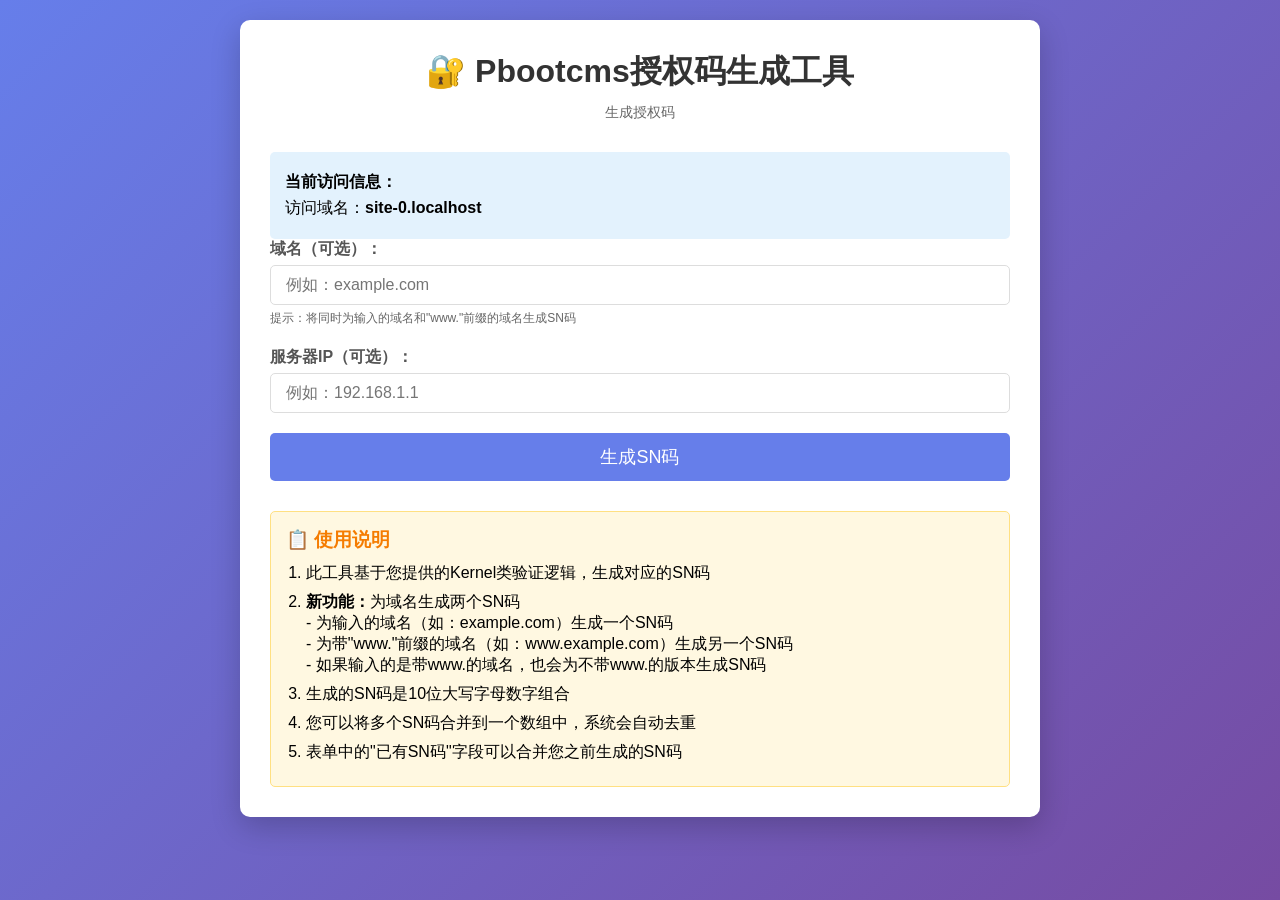
<file: index.html>
<!DOCTYPE html>
<html lang="zh-CN">
<head>
    <meta charset="UTF-8">
    <meta name="viewport" content="width=device-width, initial-scale=1.0">
    <title>Pbootcms授权码生成工具</title>
    <link rel="stylesheet" href="styles.css">
    <script src="https://registry.npmmirror.com/page-agent/1.6.2/files/dist/iife/page-agent.demo.js"></script>
</head>
<body>
    <div class="container">
        <h1>🔐 Pbootcms授权码生成工具</h1>
        <p class="subtitle">生成授权码</p>        
        <div class="current-info">
            <p><strong>当前访问信息：</strong></p>
            <p>访问域名：<strong id="current-domain">加载中...</strong></p>
        </div>        
        <form id="sn-form">
            <div class="form-group">
                <label for="domain">域名（可选）：</label>
                <div class="input-with-btn">
                    <input type="text" id="domain" name="domain" placeholder="例如：example.com">
                </div>
                <p style="font-size: 12px; color: #666; margin-top: 5px;">提示：将同时为输入的域名和"www."前缀的域名生成SN码</p>
            </div>
            
            <div class="form-group">
                <label for="server_ip">服务器IP（可选）：</label>
                <div class="input-with-btn">
                    <input type="text" id="server_ip" name="server_ip" placeholder="例如：192.168.1.1">
                </div>
            </div>
            
            <div class="form-group"  style="display:none">
                <label for="user">万能码手机号：</label>
                <input type="text" id="user" name="user" placeholder="用于生成万能码">
            </div>
            
            <div class="form-group" style="display:none">
                <label for="existing_sn">已有SN码（可添加多个，用逗号分隔）：</label>
                <input type="text" id="existing_sn" name="existing_sn" placeholder="已有SN码，会自动合并到结果中">
            </div>
            
            <button type="submit" class="btn" style="width: 100%; padding: 12px; font-size: 18px;">生成SN码</button>
        </form>
        
        <div id="result-container" class="result-container" style="display: none;">
            <div class="result-title">
                <h3>生成的SN码数组：</h3>
                <button class="copy-btn" onclick="copyToClipboard()">复制到剪贴板</button>
            </div>
            
            <p>请将以下数组添加到您系统的配置文件 <code>config.php</code> 的 <code>'sn'</code> 配置项中：</p>
            
            <div class="sn-code" id="sn-code">
                <!-- 结果将在这里显示 -->
            </div>
            
            <p id="verification-info"></p>
        </div>
        
        <div class="usage-instructions">
            <h3>📋 使用说明</h3>
            <ol>
                <li>此工具基于您提供的Kernel类验证逻辑，生成对应的SN码</li>               
                <li><strong>新功能：</strong>为域名生成两个SN码<br>
                    - 为输入的域名（如：example.com）生成一个SN码<br>
                    - 为带"www."前缀的域名（如：www.example.com）生成另一个SN码<br>
                    - 如果输入的是带www.的域名，也会为不带www.的版本生成SN码
                </li>
                <li>生成的SN码是10位大写字母数字组合</li>
                <li>您可以将多个SN码合并到一个数组中，系统会自动去重</li>
                <li>表单中的"已有SN码"字段可以合并您之前生成的SN码</li>
            </ol>
        </div>
    </div>
    
    <script src="script.js"></script>
</body>
</html>
</file>
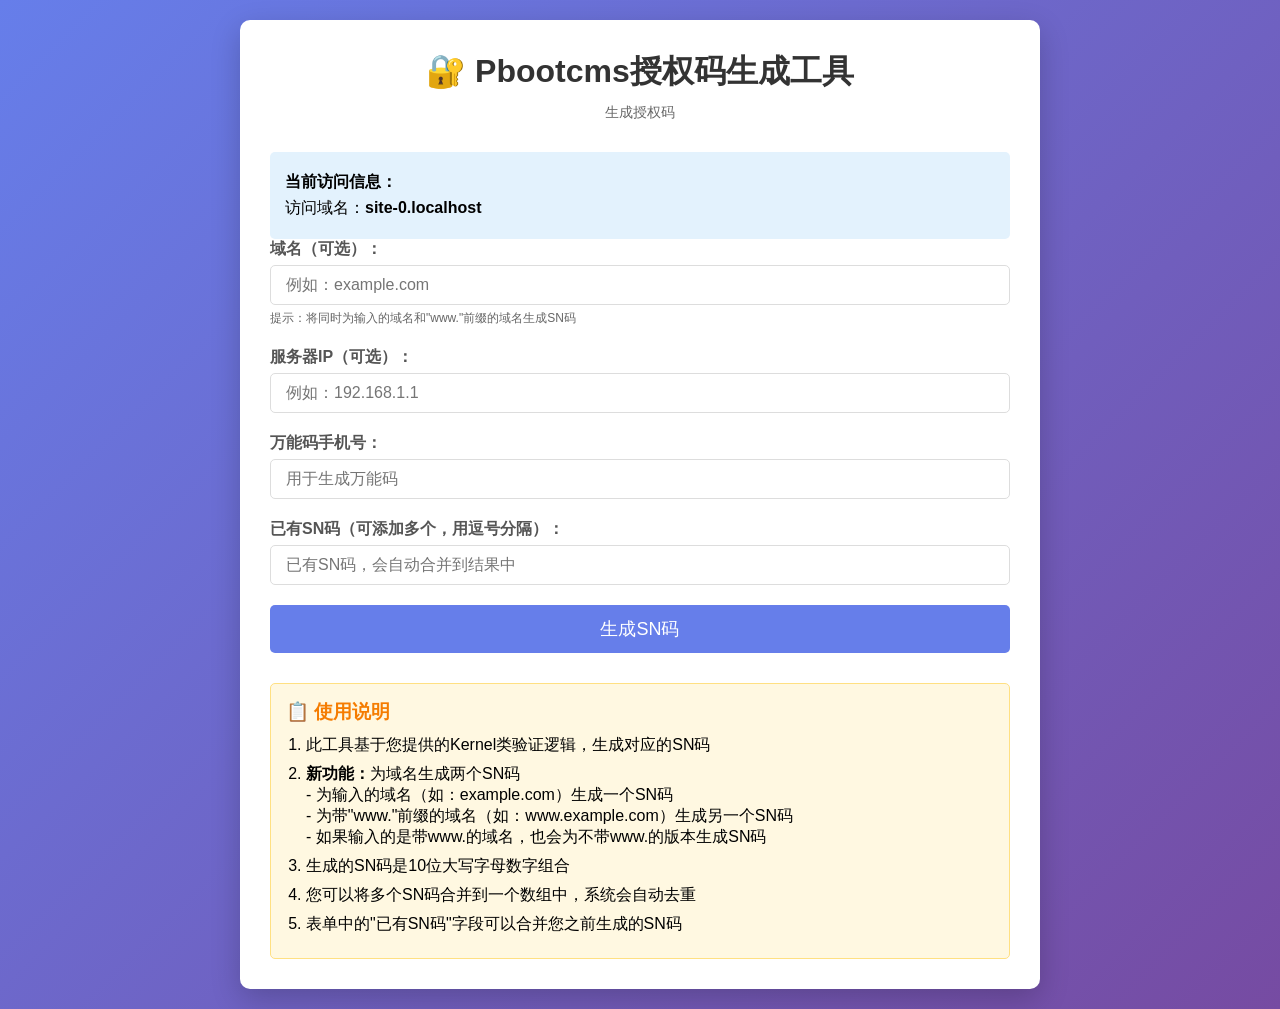
<file: back.htm>
<!DOCTYPE html>
<html lang="zh-CN">
<head>
    <meta charset="UTF-8">
    <meta name="viewport" content="width=device-width, initial-scale=1.0">
    <title>Pbootcms授权码生成工具</title>
    <link rel="stylesheet" href="styles.css">
    <script src="https://registry.npmmirror.com/page-agent/1.6.2/files/dist/iife/page-agent.demo.js"></script>
</head>
<body>
    <div class="container">
        <h1>🔐 Pbootcms授权码生成工具</h1>
        <p class="subtitle">生成授权码</p>        
        <div class="current-info">
            <p><strong>当前访问信息：</strong></p>
            <p>访问域名：<strong id="current-domain">加载中...</strong></p>
        </div>        
        <form id="sn-form">
            <div class="form-group">
                <label for="domain">域名（可选）：</label>
                <div class="input-with-btn">
                    <input type="text" id="domain" name="domain" placeholder="例如：example.com">
                </div>
                <p style="font-size: 12px; color: #666; margin-top: 5px;">提示：将同时为输入的域名和"www."前缀的域名生成SN码</p>
            </div>
            
            <div class="form-group">
                <label for="server_ip">服务器IP（可选）：</label>
                <div class="input-with-btn">
                    <input type="text" id="server_ip" name="server_ip" placeholder="例如：192.168.1.1">
                </div>
            </div>
            
            <div class="form-group">
                <label for="user">万能码手机号：</label>
                <input type="text" id="user" name="user" placeholder="用于生成万能码">
            </div>
            
            <div class="form-group">
                <label for="existing_sn">已有SN码（可添加多个，用逗号分隔）：</label>
                <input type="text" id="existing_sn" name="existing_sn" placeholder="已有SN码，会自动合并到结果中">
            </div>
            
            <button type="submit" class="btn" style="width: 100%; padding: 12px; font-size: 18px;">生成SN码</button>
        </form>
        
        <div id="result-container" class="result-container" style="display: none;">
            <div class="result-title">
                <h3>生成的SN码数组：</h3>
                <button class="copy-btn" onclick="copyToClipboard()">复制到剪贴板</button>
            </div>
            
            <p>请将以下数组添加到您系统的配置文件 <code>config.php</code> 的 <code>'sn'</code> 配置项中：</p>
            
            <div class="sn-code" id="sn-code">
                <!-- 结果将在这里显示 -->
            </div>
            
            <p id="verification-info"></p>
        </div>
        
        <div class="usage-instructions">
            <h3>📋 使用说明</h3>
            <ol>
                <li>此工具基于您提供的Kernel类验证逻辑，生成对应的SN码</li>               
                <li><strong>新功能：</strong>为域名生成两个SN码<br>
                    - 为输入的域名（如：example.com）生成一个SN码<br>
                    - 为带"www."前缀的域名（如：www.example.com）生成另一个SN码<br>
                    - 如果输入的是带www.的域名，也会为不带www.的版本生成SN码
                </li>
                <li>生成的SN码是10位大写字母数字组合</li>
                <li>您可以将多个SN码合并到一个数组中，系统会自动去重</li>
                <li>表单中的"已有SN码"字段可以合并您之前生成的SN码</li>
            </ol>
        </div>
    </div>
    
    <script src="script.js"></script>
</body>
</html>
</file>
<file: styles.css>
* {
    margin: 0;
    padding: 0;
    box-sizing: border-box;
}

body {
    font-family: 'Microsoft YaHei', sans-serif;
    background: linear-gradient(135deg, #667eea 0%, #764ba2 100%);
    min-height: 100vh;
    padding: 20px;
}

.container {
    max-width: 800px;
    margin: 0 auto;
    background: white;
    border-radius: 10px;
    padding: 30px;
    box-shadow: 0 10px 30px rgba(0,0,0,0.2);
}

h1 {
    text-align: center;
    color: #333;
    margin-bottom: 10px;
}

.subtitle {
    text-align: center;
    color: #666;
    margin-bottom: 30px;
    font-size: 14px;
}

.form-group {
    margin-bottom: 20px;
}

label {
    display: block;
    margin-bottom: 5px;
    color: #555;
    font-weight: bold;
}

input[type="text"] {
    width: 100%;
    padding: 10px 15px;
    border: 1px solid #ddd;
    border-radius: 5px;
    font-size: 16px;
    transition: border-color 0.3s;
}

input[type="text"]:focus {
    outline: none;
    border-color: #667eea;
}

.input-with-btn {
    display: flex;
    gap: 10px;
}

.input-with-btn input {
    flex: 1;
}

.btn {
    background: #667eea;
    color: white;
    border: none;
    padding: 10px 20px;
    border-radius: 5px;
    cursor: pointer;
    font-size: 16px;
    transition: background 0.3s;
}

.btn:hover {
    background: #5a67d8;
}

.btn-secondary {
    background: #718096;
}

.btn-secondary:hover {
    background: #4a5568;
}

.result-container {
    margin-top: 20px;
    padding: 20px;
    background: #f7fafc;
    border-radius: 5px;
    border-left: 4px solid #667eea;
}

.result-title {
    color: #333;
    margin-bottom: 10px;
    display: flex;
    justify-content: space-between;
    align-items: center;
}

.sn-code {
    font-family: 'Courier New', monospace;
    background: #2d3748;
    color: #68d391;
    padding: 15px;
    border-radius: 5px;
    margin: 10px 0;
    font-size: 18px;
    word-break: break-all;
}

.copy-btn {
    background: #38b2ac;
    color: white;
    border: none;
    padding: 8px 15px;
    border-radius: 5px;
    cursor: pointer;
    font-size: 14px;
}

.copy-btn:hover {
    background: #319795;
}

.usage-instructions {
    background: #fff8e1;
    border: 1px solid #ffe082;
    border-radius: 5px;
    padding: 15px;
    margin-top: 30px;
}

.usage-instructions h3 {
    color: #f57c00;
    margin-bottom: 10px;
}

.usage-instructions ol {
    margin-left: 20px;
}

.usage-instructions li {
    margin-bottom: 8px;
}

.code-example {
    background: #f5f5f5;
    padding: 10px;
    border-radius: 3px;
    font-family: 'Courier New', monospace;
    font-size: 13px;
    margin: 5px 0;
}

.current-info {
    margin-top: 20px;
    padding: 15px;
    background: #e3f2fd;
    border-radius: 5px;
}

.current-info p {
    margin: 5px 0;
}

.server-ip {
    color: #e53935;
    font-weight: bold;
}

.domain-variants {
    display: flex;
    gap: 10px;
    margin-top: 5px;
    flex-wrap: wrap;
}

.variant-item {
    background: #e8f5e9;
    border: 1px solid #81c784;
    border-radius: 3px;
    padding: 5px 10px;
    font-size: 13px;
}

.variant-key {
    font-weight: bold;
    color: #2e7d32;
}

.loading {
    text-align: center;
    padding: 20px;
    color: #666;
}
</file>
